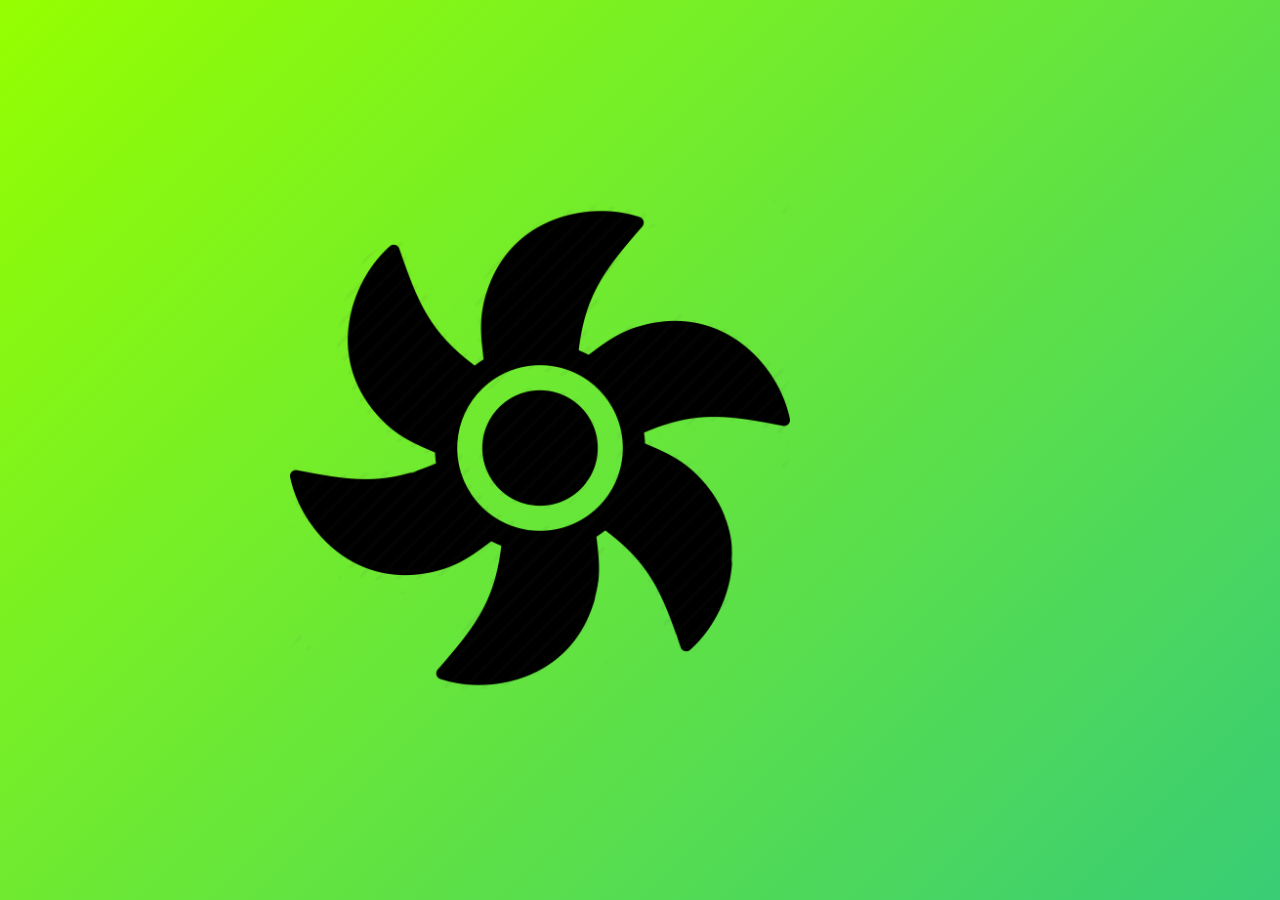
<file: portefolio/index.html>
<!DOCTYPE html>
<html lang="fr">
<head>
  <meta charset="UTF-8">
  <meta name="viewport" content="width=device-width, initial-scale=1.0">
  <title>Portfolio Cyril Thibault</title>
<link rel="stylesheet" href="assets/code/style.css">
</head>
<body>
<div class="logo-wrapper">
  <img src="assets/img/fanicon.png" alt="Logo" id="fanlogo">
  <img src="assets/img/cv.png" alt="CV" class="satellite icon-cv">
  <img src="assets/img/entreprise.png" alt="Entreprise" class="satellite icon-entreprise">
  <img src="assets/img/messites.png" alt="Mes Sites" class="satellite icon-messites">
  <img src="assets/img/projets.png" alt="Projets" class="satellite icon-projets">

</div>
<div id="modal" class="modal">
  <div class="modal-content">
    <span class="close">&times;</span>
    <div id="modal-body">

    </div>
  </div>
</div>
<script src="assets/script/script.js"></script>
</body>
</html>
</file>
<file: portefolio/assets/code/style.css>
body {
    margin: 0;
    height: 100vh;
    display: flex;
    justify-content: center;
    align-items: center;
    background: linear-gradient(-45deg, #0ff, #f0f, #1abc9c, rgb(149, 255, 0));
    background-size: 400% 400%;
    animation: gradient 10s ease infinite;
    color: white;
    font-family: 'Orbitron', sans-serif;
    text-align: center;
  }
@keyframes gradient {
  0% { background-position: 0% 50%; }
  50% { background-position: 100% 50%; }
  100% { background-position: 0% 50%; }
}

#fanlogo {
  width: 500px; 
  cursor: pointer;
  transition: transform 3s linear;
  margin-left: -200px;
}

.rotate-anticlockwise {
  transform: rotate(-2160deg);
}
.logo-wrapper {
  position: relative;
  display: inline-block;
}


.satellite {
  position: absolute;
  width: 200px;  
  opacity: 0;   
  transition: opacity 1s ease;
}

.icon-cv         { top: -80px; left: -460px; cursor: pointer;}  
.icon-entreprise { bottom: -80px; left: -460px; cursor: pointer;} 
.icon-messites   { top: -80px; right: -300px; cursor: pointer;}  
.icon-projets    { bottom: -80px; right: -300px; cursor: pointer;} 

/* Classe active = visible */
.show { opacity: 1; }

/* Fond sombre */
.modal {
  display: none; /* caché par défaut */
  position: fixed;
  z-index: 1000;
  left: 0; top: 0;
  width: 100%; height: 100%;
  background-color: rgba(0,0,0,0.7);
  justify-content: center;
  align-items: center;
}

/* Contenu de la modale */
.modal-content {
  background: #111;
  color: #fff;
  width: 70%;        /* occupe 70% de l’écran */
  max-height: 70%;   /* occupe max 70% hauteur */
  padding: 20px;
  border-radius: 12px;
  box-shadow: 0 0 15px #00eaff;
  overflow-y: auto;  /* scroll si contenu trop grand */
  position: relative;
}

/* Bouton fermer */
.close {
  position: absolute;
  top: 10px; right: 20px;
  font-size: 30px;
  cursor: pointer;
  color: #ff2bd4;
}

.close:hover { color: #fff; }

.cv-card {
  text-align: center;
  font-family: 'Orbitron', sans-serif;
  color: #e9e9ff;
}

.cv-photo {
  width: 250px;
  height: 250px;
  object-fit: cover;
  border-radius: 50%;        
  border: 3px solid #00eaff; 
  box-shadow: 0 0 10px #00eaff;
  margin-bottom: 15px;
}

.cv-card h2 {
  margin: 5px 0;
  color: #ffffff;
  text-shadow: 0 0 6px #00eaff;
}

.cv-card p {
  margin: 3px 0;
  font-size: 26px;
}

.cv-card hr {
  border: none;
  border-top: 2px solid #ff2bd4;
  width: 80%;
  margin: 0 auto;
  box-shadow: 0 0 6px #ff2bd4;
}

.cv-cols{
  position:relative;
  display:grid;
  grid-template-columns: 1fr 1fr;
  gap:28px;
  text-align:left;
  padding:8px 4px;
  margin-top:6px;
}
/* séparateur vertical au milieu */
.cv-cols::before{
  content:"";
  position:absolute; inset:0;
  width:2px; margin:0 auto;
  background: linear-gradient(#00eaff, #ff2bd4);
  box-shadow: 0 0 8px #00eaff, 0 0 8px #ff2bd4;
}

/* Titres et listes */
.cv-col h3{ color:#02d1ff; text-shadow:0 0 6px #ffffff8b; margin:0 0 10px; }
.cv-col h4{ color:#00eaff; margin:12px 0 6px; }
.cv-list{ margin:0; padding-left:18px; }
.cv-list li{ margin:2px 0; }

/* Soft skills en "chips" */
.cv-chips{
  list-style:none; padding:0; margin:4px 0 12px; display:flex; flex-wrap:wrap; gap:8px;
}
.cv-chips li{
  padding:6px 10px; border:1px solid #00eaff;
  border-radius:999px; box-shadow:0 0 6px #00eaff; background:rgba(0,234,255,0.08);
}

/* Petite note */
.cv-note{ padding:10px; border-left:2px solid #ff94ea; background:rgba(255,43,212,.06); }

/* Responsive : pile sur une colonne, on cache le séparateur */
@media (max-width: 720px){
  .cv-cols{ grid-template-columns:1fr; }
  .cv-cols::before{ display:none; }
}

/* === Taille uniforme (30px) pour tout le texte des modales === */
.modal .modal-content,
.modal .modal-content *:not(h2):not(h3):not(h4) {
  font-size: 25px !important;
  line-height: 1.6 !important;
}

/* Titres (un peu plus grands, mais tu peux aussi les mettre à 30px si tu veux) */
.modal .modal-content h2 { font-size: 42px !important; line-height: 1.2; }
.modal .modal-content h3 { font-size: 34px !important; line-height: 1.25; }
.modal .modal-content h4 { font-size: 30px !important; line-height: 1.3; }

/* Spécifiques au bloc CV */
.modal .cv-card,
.modal .cv-card p,
.modal .cv-list li,
.modal .cv-note p { font-size: 25px !important; }

.modal .cv-chips li { font-size: 25px !important; padding: 8px 14px; }

/* Optionnel : un cran plus petit sur mobile */
@media (max-width: 600px){
  .modal .modal-content,
  .modal .modal-content *:not(h2):not(h3):not(h4) { font-size: 22px !important; }
  .modal .modal-content h2 { font-size: 32px !important; }
  .modal .modal-content h3 { font-size: 26px !important; }
  .modal .modal-content h4 { font-size: 22px !important; }
}

.site-button {
  display: inline-block;
  padding: 12px 25px;
  font-size: 24px;
  color: white;
  background: linear-gradient(45deg, #00eaff, #ff2bd4);
  border-radius: 8px;
  text-decoration: none;
  box-shadow: 0 0 10px #00eaff;
  transition: transform 0.2s, box-shadow 0.2s;
  margin-bottom: 20px ;
}

.site-button:hover {
  transform: scale(1.05);
  box-shadow: 0 0 20px #ff2bd4;
}

.site-sep{
  border: none;
  border-top: 2px solid #ff2bd4;
  width: 90%;
  margin: 26px auto;
  box-shadow: 0 0 10px #ff2bd4;
}

.jt-slogan{
  text-align:center;
  margin-top: 18px;
}
.jt-slogan span{
  color:#00eaff;
  text-shadow: 0 0 8px #00eaff;
}
</file>
